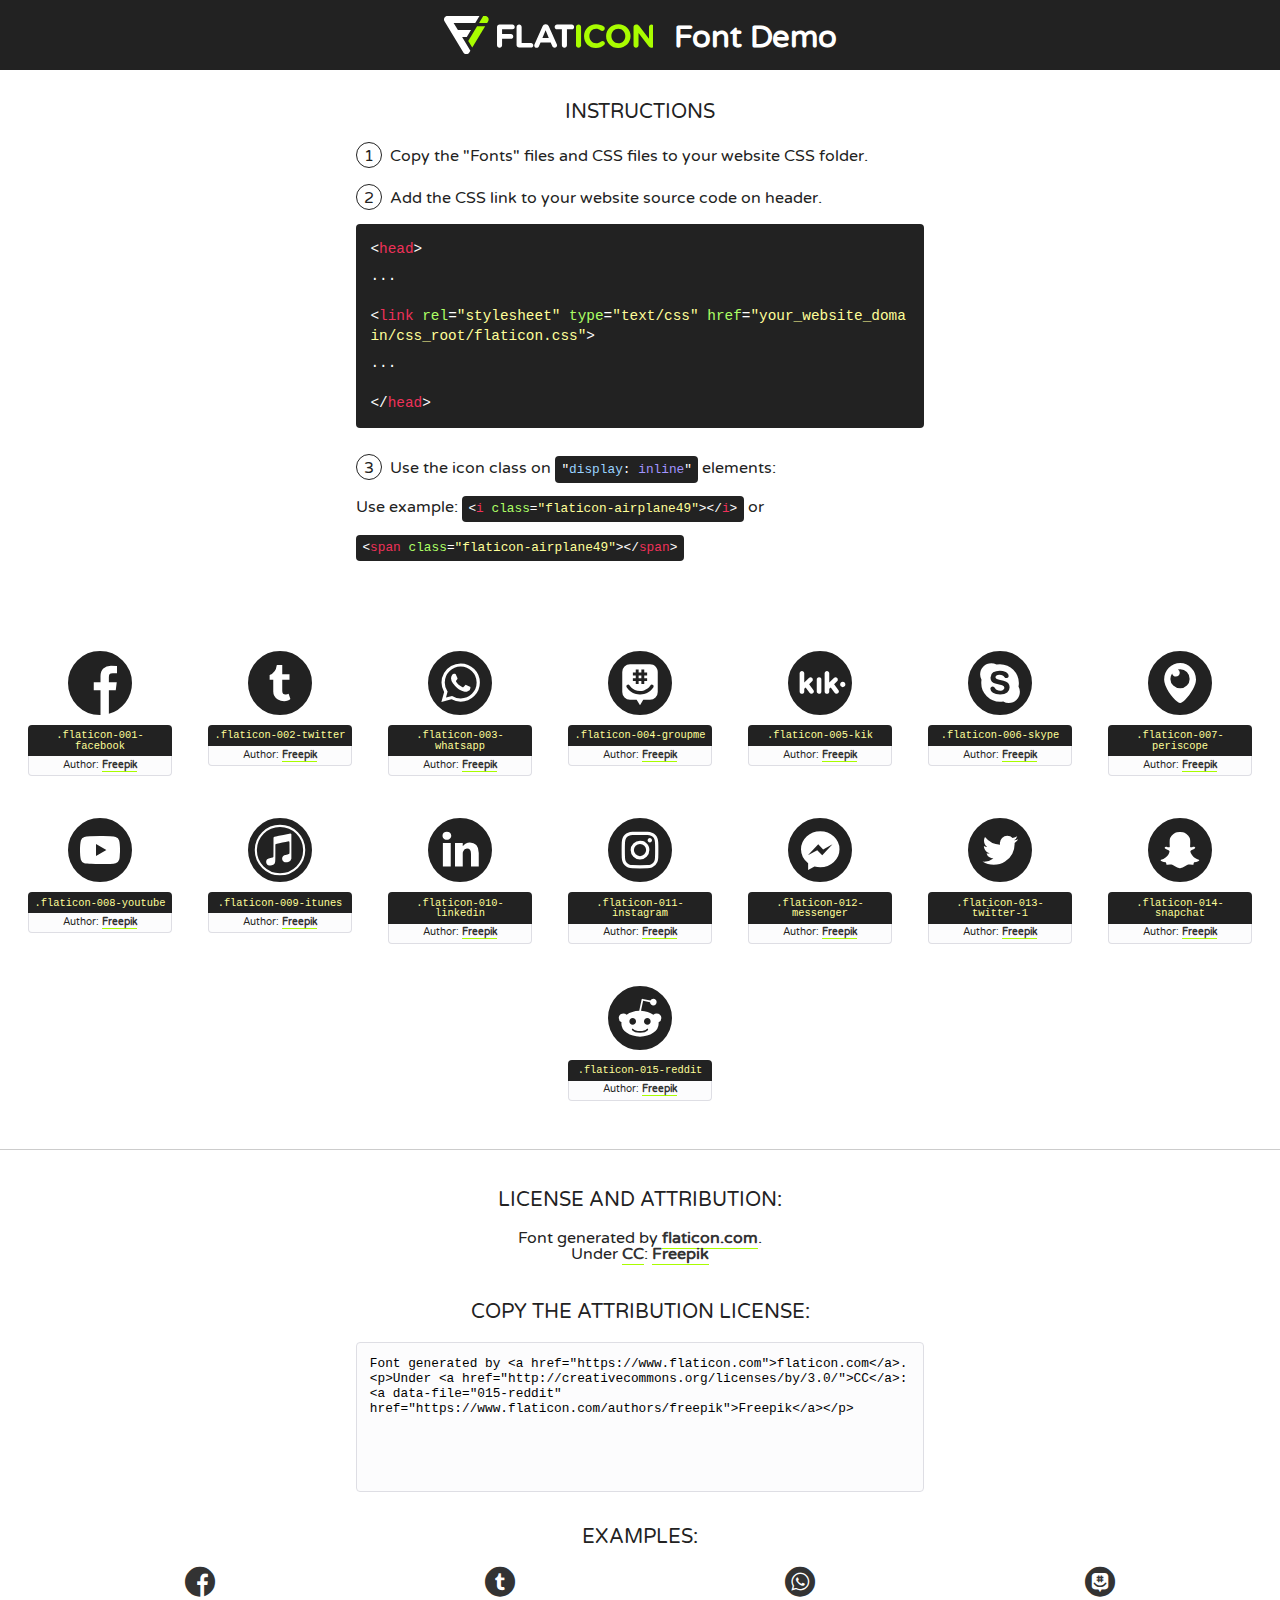
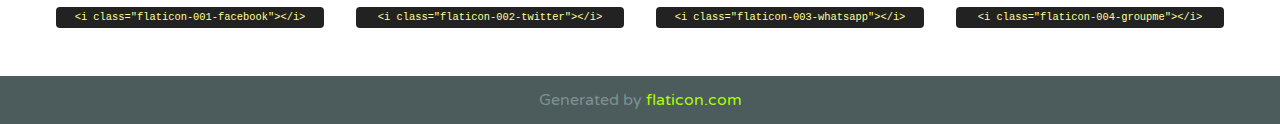
<file: assets/font/flaticon.html>
<!DOCTYPE html>
<!--
  Flaticon icon font: Flaticon
  Creation date: 20/12/2018 09:27
-->
<html>
<!DOCTYPE html>
<html>

<head>
    <title>Flaticon WebFont</title>
    <link href="http://fonts.googleapis.com/css?family=Varela+Round" rel="stylesheet" type="text/css" />
    <link rel="stylesheet" type="text/css" href="flaticon.css">
    <meta charset="UTF-8">
    <style>
    html, body, div, span, applet, object, iframe,
    h1, h2, h3, h4, h5, h6, p, blockquote, pre,
    a, abbr, acronym, address, big, cite, code,
    del, dfn, em, img, ins, kbd, q, s, samp,
    small, strike, strong, sub, sup, tt, var,
    b, u, i, center,
    dl, dt, dd, ol, ul, li,
    fieldset, form, label, legend,
    table, caption, tbody, tfoot, thead, tr, th, td,
    article, aside, canvas, details, embed, 
    figure, figcaption, footer, header, hgroup, 
    menu, nav, output, ruby, section, summary,
    time, mark, audio, video {
        margin: 0;
        padding: 0;
        border: 0;
        font-size: 100%;
        font: inherit;
        vertical-align: baseline;
    }
    /* HTML5 display-role reset for older browsers */
    article, aside, details, figcaption, figure, 
    footer, header, hgroup, menu, nav, section {
        display: block;
    }
    body {
        line-height: 1;
    }
    ol, ul {
        list-style: none;
    }
    blockquote, q {
        quotes: none;
    }
    blockquote:before, blockquote:after,
    q:before, q:after {
        content: '';
        content: none;
    }
    table {
        border-collapse: collapse;
        border-spacing: 0;
    }
    body {
        font-family: 'Varela Round', Helvetica, Arial, sans-serif;
        font-size: 16px;
        color: #222;
    }
    a {
        color: #333;
        border-bottom: 1px solid #a9fd00;
        font-weight: bold;
        text-decoration: none;
    }
    * {
        -moz-box-sizing: border-box;
        -webkit-box-sizing: border-box;
        box-sizing: border-box;
        margin: 0;
        padding: 0;
    }
    [class^="flaticon-"]:before, [class*=" flaticon-"]:before, [class^="flaticon-"]:after, [class*=" flaticon-"]:after {
        font-family: Flaticon;
        font-size: 30px;
        font-style: normal;
        margin-left: 20px;
        color: #333;
    }
    .wrapper {
        max-width: 600px;
        margin: auto;
        padding: 0 1em;
    }
    .title {
        font-size: 1.25em;
        text-align: center;
        margin-bottom: 1em;
        text-transform: uppercase;
    }
    header {
        text-align: center;
        background-color: #222;
        color: #fff;
        padding: 1em;
    }
    header .logo {
        width: 210px;
        height: 38px;
        display: inline-block;
        vertical-align: middle;
        margin-right: 1em;
        border: none;
    }
    header strong {
        font-size: 1.95em;
        font-weight: bold;
        vertical-align: middle;
        margin-top: 5px;
        display: inline-block;
    }
    .demo {
        margin: 2em auto;
        line-height: 1.25em;
    }
    .demo ul li {
        margin-bottom: 1em;
    }
    .demo ul li .num {
        color: #222;
        border-radius: 20px;
        display: inline-block;
        width: 26px;
        padding: 3px;
        height: 26px;
        text-align: center;
        margin-right: 0.5em;
        border: 1px solid #222;
    }
    .demo ul li code {
        background-color: #222;
        border-radius: 4px;
        padding: 0.25em 0.5em;
        display: inline-block;
        color: #fff;
        font-family: Consolas,Monaco,Lucida Console,Liberation Mono,DejaVu Sans Mono,Bitstream Vera Sans Mono,Courier New, monospace;
        font-weight: lighter;
        margin-top: 1em;
        font-size: 0.8em;
        word-break: break-all;
    }
    .demo ul li code.big {
        padding: 1em;
        font-size: 0.9em;
    }
    .demo ul li code .red {
        color: #EF3159;
    }
    .demo ul li code .green {
        color: #ACFF65;
    }
    .demo ul li code .yellow {
        color: #FFFF99;
    }
    .demo ul li code .blue {
        color: #99D3FF;
    }
    .demo ul li code .purple {
        color: #A295FF;
    }
    .demo ul li code .dots {
        margin-top: 0.5em;
        display: block;
    }
    #glyphs {
        border-bottom: 1px solid #ccc;
        padding: 2em 0;
        text-align: center;
    }
    .glyph {
        display: inline-block;
        width: 9em;
        margin: 1em;
        text-align: center;
        vertical-align: top;
        background: #FFF;
    }
    .glyph .glyph-icon {
        padding: 10px;
        display: block;
        font-family:"Flaticon";
        font-size: 64px;
        line-height: 1;
    }
    .glyph .glyph-icon:before {
        font-size: 64px;
        color: #222;
        margin-left: 0;
    }
    .class-name {
        font-size: 0.65em;
        background-color: #222;
        color: #fff;
        border-radius: 4px 4px 0 0;
        padding: 0.5em;
        color: #FFFF99;
        font-family: Consolas,Monaco,Lucida Console,Liberation Mono,DejaVu Sans Mono,Bitstream Vera Sans Mono,Courier New, monospace;
    }
    .author-name {
        font-size: 0.6em;
        background-color: #fcfcfd;
        border: 1px solid #DEDEE4;
        border-top: 0;
        border-radius: 0 0 4px 4px;
        padding: 0.5em;
    }
    .class-name:last-child {
        font-size: 10px;
        color:#888;
    }
    .class-name:last-child a {
        font-size: 10px;
        color:#555;
    }
    .class-name:last-child a:hover {
        color:#a9fd00;
    }
    .glyph > input {
        display: block;
        width: 100px;
        margin: 5px auto;
        text-align: center;
        font-size: 12px;
        cursor: text;
    }
    .glyph > input.icon-input {
        font-family:"Flaticon";
        font-size: 16px;
        margin-bottom: 10px;
    }
    .attribution .title {
        margin-top: 2em;
    }
    .attribution textarea {
        background-color: #fcfcfd;
        padding: 1em;
        border: none;
        box-shadow: none;
        border: 1px solid #DEDEE4;
        border-radius: 4px;
        resize: none;
        width: 100%;
        height: 150px;
        font-size: 0.8em;
        font-family: Consolas,Monaco,Lucida Console,Liberation Mono,DejaVu Sans Mono,Bitstream Vera Sans Mono,Courier New, monospace;
        -webkit-appearance: none;
    }
    .iconsuse {
        margin: 2em auto;
        text-align: center;
        max-width: 1200px;
    }
    .iconsuse:after {
        content: '';
        display: table;
        clear: both;
    }
    .iconsuse .image {
        float: left;
        width: 25%;
        padding: 0 1em;
    }
    .iconsuse .image p {
        margin-bottom: 1em;
    }
    .iconsuse .image span {
        display: block;
        font-size: 0.65em;
        background-color: #222;
        color: #fff;
        border-radius: 4px;
        padding: 0.5em;
        color: #FFFF99;
        margin-top: 1em;
        font-family: Consolas,Monaco,Lucida Console,Liberation Mono,DejaVu Sans Mono,Bitstream Vera Sans Mono,Courier New, monospace;
    }
    #footer {
        text-align: center;
        background-color: #4C5B5C;
        color: #7c9192;
        padding: 1em;
    }
    #footer a {
        border: none;
        color: #a9fd00;
        font-weight: normal;
    }
    @media (max-width: 960px) {
        .iconsuse .image {
            width: 50%;
        }
    }
    @media (max-width: 560px) {
        .iconsuse .image {
            width: 100%;
        }
    }
    </style>
</head>

<body class="characters-off">

    <header>
        <a href="https://www.flaticon.com" target="_blank" class="logo">
            <svg version="1.1" xmlns="http://www.w3.org/2000/svg" xmlns:xlink="http://www.w3.org/1999/xlink" xmlns:a="http://ns.adobe.com/AdobeSVGViewerExtensions/3.0/" viewBox="0 0 560.875 102.036" enable-background="new 0 0 560.875 102.036" xml:space="preserve">
                <defs>
                </defs>
                <g>
                    <g class="letters">
                        <path fill="#ffffff" d="M141.596,29.675c0-3.777,2.985-6.767,6.764-6.767h34.438c3.426,0,6.15,2.728,6.15,6.15
                        c0,3.43-2.724,6.149-6.15,6.149h-27.674v13.091h23.719c3.429,0,6.151,2.724,6.151,6.15c0,3.43-2.723,6.149-6.151,6.149h-23.719
                        v17.574c0,3.773-2.986,6.761-6.764,6.761c-3.779,0-6.764-2.989-6.764-6.761V29.675z"></path>
                        <path fill="#ffffff" d="M193.844,29.149c0-3.781,2.985-6.767,6.764-6.767c3.776,0,6.763,2.985,6.763,6.767v42.957h25.039
                        c3.426,0,6.149,2.726,6.149,6.153c0,3.425-2.723,6.15-6.149,6.15h-31.802c-3.779,0-6.764-2.986-6.764-6.768V29.149z"></path>
                        <path fill="#ffffff" d="M241.891,75.71l21.438-48.407c1.492-3.341,4.215-5.357,7.906-5.357h0.792
                        c3.686,0,6.323,2.017,7.815,5.357l21.439,48.407c0.436,0.967,0.701,1.845,0.701,2.723c0,3.602-2.809,6.501-6.414,6.501
                        c-3.161,0-5.269-1.845-6.499-4.655l-4.132-9.661h-27.059l-4.301,10.102c-1.144,2.631-3.426,4.214-6.237,4.214
                        c-3.517,0-6.24-2.81-6.24-6.325C241.1,77.64,241.451,76.677,241.891,75.71z M279.932,58.666l-8.521-20.297l-8.526,20.297H279.932
                        z"></path>
                        <path fill="#ffffff" d="M314.864,35.387H301.86c-3.429,0-6.239-2.813-6.239-6.238c0-3.429,2.811-6.24,6.239-6.24h39.533
                        c3.426,0,6.237,2.811,6.237,6.24c0,3.425-2.811,6.238-6.237,6.238h-13.001v42.785c0,3.773-2.99,6.761-6.764,6.761
                        c-3.779,0-6.764-2.989-6.764-6.761V35.387z"></path>
                        <path fill="#A9FD00" d="M352.615,29.149c0-3.781,2.985-6.767,6.767-6.767c3.774,0,6.761,2.985,6.761,6.767v49.024
                        c0,3.773-2.987,6.761-6.761,6.761c-3.781,0-6.767-2.989-6.767-6.761V29.149z"></path>
                        <path fill="#A9FD00" d="M374.132,53.836v-0.179c0-17.481,13.178-31.801,32.065-31.801c9.22,0,15.459,2.458,20.557,6.238
                        c1.402,1.054,2.637,2.985,2.637,5.357c0,3.692-2.985,6.59-6.681,6.59c-1.845,0-3.071-0.702-4.044-1.319
                        c-3.776-2.813-7.729-4.393-12.562-4.393c-10.364,0-17.831,8.611-17.831,19.154v0.173c0,10.542,7.291,19.329,17.831,19.329
                        c5.715,0,9.492-1.756,13.359-4.834c1.049-0.874,2.458-1.491,4.039-1.491c3.429,0,6.325,2.813,6.325,6.236
                        c0,2.106-1.056,3.78-2.282,4.834c-5.539,4.834-12.036,7.733-21.878,7.733C387.572,85.464,374.132,71.493,374.132,53.836z"></path>
                        <path fill="#A9FD00" d="M433.009,53.836v-0.179c0-17.481,13.79-31.801,32.766-31.801c18.981,0,32.592,14.143,32.592,31.628v0.173
                        c0,17.483-13.785,31.807-32.769,31.807C446.625,85.464,433.009,71.32,433.009,53.836z M484.224,53.836v-0.179
                        c0-10.539-7.725-19.326-18.626-19.326c-10.893,0-18.449,8.611-18.449,19.154v0.173c0,10.542,7.73,19.329,18.626,19.329
                        C476.676,72.986,484.224,64.378,484.224,53.836z"></path>
                        <path fill="#A9FD00" d="M506.233,29.321c0-3.774,2.99-6.763,6.767-6.763h1.401c3.252,0,5.183,1.583,7.029,3.953l26.093,34.265
                        V29.059c0-3.692,2.99-6.677,6.681-6.677c3.683,0,6.671,2.985,6.671,6.677v48.934c0,3.78-2.987,6.765-6.764,6.765h-0.436
                        c-3.257,0-5.188-1.581-7.034-3.953l-27.056-35.492v32.944c0,3.687-2.985,6.676-6.678,6.676c-3.683,0-6.673-2.989-6.673-6.676
                        V29.321z"></path>
                    </g>
                    <g class="insignia">
                        <path fill="#ffffff" d="M48.372,56.137h12.517l11.156-18.537H37.186L25.688,18.539h57.825L94.668,0H9.271
                        C5.925,0,2.842,1.801,1.198,4.716c-1.644,2.907-1.593,6.482,0.134,9.343l50.38,83.501c1.678,2.781,4.689,4.476,7.938,4.476
                        c3.246,0,6.257-1.695,7.935-4.476l2.898-4.804L48.372,56.137z"></path>
                        <g class="i">
                            <path fill="#A9FD00" d="M93.575,18.539h0.031v0.004l21.652,0.004l2.705-4.488c1.727-2.861,1.778-6.436,0.133-9.343
                            C116.454,1.801,113.371,0,110.026,0h-5.294L93.575,18.539z"></path>
                            <polygon fill="#A9FD00" points="88.291,27.356 64.725,66.486 75.519,84.404 109.942,27.356"></polygon>
                        </g>
                    </g>
                </g>
            </svg>
        </a>
        <strong>Font Demo</strong>
    </header>


    <section class="demo wrapper">

        <p class="title">Instructions</p>

        <ul>
            <li>
                <span class="num">1</span>Copy the "Fonts" files and CSS files to your website CSS folder.
            </li>
            <li>
                <span class="num">2</span>Add the CSS link to your website source code on header.
                <code class="big">
                    &lt;<span class="red">head</span>&gt;
                    <br/><span class="dots">...</span>
                    <br/>&lt;<span class="red">link</span> <span class="green">rel</span>=<span class="yellow">"stylesheet"</span> <span class="green">type</span>=<span class="yellow">"text/css"</span> <span class="green">href</span>=<span class="yellow">"your_website_domain/css_root/flaticon.css"</span>&gt;
                    <br/><span class="dots">...</span>
                    <br/>&lt;/<span class="red">head</span>&gt;
                </code>
            </li>

            <li>
                <p>
                    <span class="num">3</span>Use the icon class on <code>"<span class="blue">display</span>:<span class="purple"> inline</span>"</code> elements:
                    <br />
                    Use example: <code>&lt;<span class="red">i</span> <span class="green">class</span>=<span class="yellow">&quot;flaticon-airplane49&quot;</span>&gt;&lt;/<span class="red">i</span>&gt;</code> or <code>&lt;<span class="red">span</span> <span class="green">class</span>=<span class="yellow">&quot;flaticon-airplane49&quot;</span>&gt;&lt;/<span class="red">span</span>&gt;</code>
            </li>
        </ul>

    </section>




   <section id="glyphs">          
    
      
        <div class="glyph"><div class="glyph-icon flaticon-001-facebook"></div>
            <div class="class-name">.flaticon-001-facebook</div>
            <div class="author-name">Author: <a data-file="001-facebook" href="https://www.flaticon.com/authors/freepik">Freepik</a> </div> 
        </div>        
        
        <div class="glyph"><div class="glyph-icon flaticon-002-twitter"></div>
            <div class="class-name">.flaticon-002-twitter</div>
            <div class="author-name">Author: <a data-file="002-twitter" href="https://www.flaticon.com/authors/freepik">Freepik</a> </div> 
        </div>        
        
        <div class="glyph"><div class="glyph-icon flaticon-003-whatsapp"></div>
            <div class="class-name">.flaticon-003-whatsapp</div>
            <div class="author-name">Author: <a data-file="003-whatsapp" href="https://www.flaticon.com/authors/freepik">Freepik</a> </div> 
        </div>        
        
        <div class="glyph"><div class="glyph-icon flaticon-004-groupme"></div>
            <div class="class-name">.flaticon-004-groupme</div>
            <div class="author-name">Author: <a data-file="004-groupme" href="https://www.flaticon.com/authors/freepik">Freepik</a> </div> 
        </div>        
        
        <div class="glyph"><div class="glyph-icon flaticon-005-kik"></div>
            <div class="class-name">.flaticon-005-kik</div>
            <div class="author-name">Author: <a data-file="005-kik" href="https://www.flaticon.com/authors/freepik">Freepik</a> </div> 
        </div>        
        
        <div class="glyph"><div class="glyph-icon flaticon-006-skype"></div>
            <div class="class-name">.flaticon-006-skype</div>
            <div class="author-name">Author: <a data-file="006-skype" href="https://www.flaticon.com/authors/freepik">Freepik</a> </div> 
        </div>        
        
        <div class="glyph"><div class="glyph-icon flaticon-007-periscope"></div>
            <div class="class-name">.flaticon-007-periscope</div>
            <div class="author-name">Author: <a data-file="007-periscope" href="https://www.flaticon.com/authors/freepik">Freepik</a> </div> 
        </div>        
        
        <div class="glyph"><div class="glyph-icon flaticon-008-youtube"></div>
            <div class="class-name">.flaticon-008-youtube</div>
            <div class="author-name">Author: <a data-file="008-youtube" href="https://www.flaticon.com/authors/freepik">Freepik</a> </div> 
        </div>        
        
        <div class="glyph"><div class="glyph-icon flaticon-009-itunes"></div>
            <div class="class-name">.flaticon-009-itunes</div>
            <div class="author-name">Author: <a data-file="009-itunes" href="https://www.flaticon.com/authors/freepik">Freepik</a> </div> 
        </div>        
        
        <div class="glyph"><div class="glyph-icon flaticon-010-linkedin"></div>
            <div class="class-name">.flaticon-010-linkedin</div>
            <div class="author-name">Author: <a data-file="010-linkedin" href="https://www.flaticon.com/authors/freepik">Freepik</a> </div> 
        </div>        
        
        <div class="glyph"><div class="glyph-icon flaticon-011-instagram"></div>
            <div class="class-name">.flaticon-011-instagram</div>
            <div class="author-name">Author: <a data-file="011-instagram" href="https://www.flaticon.com/authors/freepik">Freepik</a> </div> 
        </div>        
        
        <div class="glyph"><div class="glyph-icon flaticon-012-messenger"></div>
            <div class="class-name">.flaticon-012-messenger</div>
            <div class="author-name">Author: <a data-file="012-messenger" href="https://www.flaticon.com/authors/freepik">Freepik</a> </div> 
        </div>        
        
        <div class="glyph"><div class="glyph-icon flaticon-013-twitter-1"></div>
            <div class="class-name">.flaticon-013-twitter-1</div>
            <div class="author-name">Author: <a data-file="013-twitter-1" href="https://www.flaticon.com/authors/freepik">Freepik</a> </div> 
        </div>        
        
        <div class="glyph"><div class="glyph-icon flaticon-014-snapchat"></div>
            <div class="class-name">.flaticon-014-snapchat</div>
            <div class="author-name">Author: <a data-file="014-snapchat" href="https://www.flaticon.com/authors/freepik">Freepik</a> </div> 
        </div>        
        
        <div class="glyph"><div class="glyph-icon flaticon-015-reddit"></div>
            <div class="class-name">.flaticon-015-reddit</div>
            <div class="author-name">Author: <a data-file="015-reddit" href="https://www.flaticon.com/authors/freepik">Freepik</a> </div> 
        </div>        
        

    </section>



    <section class="attribution wrapper"   style="text-align:center;">

      <div class="title">License and attribution:</div><div class="attrDiv">Font generated by <a href="https://www.flaticon.com">flaticon.com</a>. <div><p>Under <a href="http://creativecommons.org/licenses/by/3.0/">CC</a>: <a data-file="015-reddit" href="https://www.flaticon.com/authors/freepik">Freepik</a></p>  </div>
      </div>
      <div class="title">Copy the Attribution License:</div>

    <textarea onclick="this.focus();this.select();">Font generated by &lt;a href=&quot;https://www.flaticon.com&quot;&gt;flaticon.com&lt;/a&gt;. <p>Under <a href="http://creativecommons.org/licenses/by/3.0/">CC</a>: <a data-file="015-reddit" href="https://www.flaticon.com/authors/freepik">Freepik</a></p>  
     </textarea>

    </section>

    <section class="iconsuse">

          <div class="title">Examples:</div>            
             
            <div class="image">
                <p>
                    <i class="glyph-icon flaticon-001-facebook"></i> 
                    <span>&lt;i class=&quot;flaticon-001-facebook&quot;&gt;&lt;/i&gt;</span>
                </p>
            </div>
            
            <div class="image">
                <p>
                    <i class="glyph-icon flaticon-002-twitter"></i> 
                    <span>&lt;i class=&quot;flaticon-002-twitter&quot;&gt;&lt;/i&gt;</span>
                </p>
            </div>
            
            <div class="image">
                <p>
                    <i class="glyph-icon flaticon-003-whatsapp"></i> 
                    <span>&lt;i class=&quot;flaticon-003-whatsapp&quot;&gt;&lt;/i&gt;</span>
                </p>
            </div>
            
            <div class="image">
                <p>
                    <i class="glyph-icon flaticon-004-groupme"></i> 
                    <span>&lt;i class=&quot;flaticon-004-groupme&quot;&gt;&lt;/i&gt;</span>
                </p>
            </div>
                       
        </div>
                            
    </section>

<div id="footer">
    <div>Generated by <a href="https://www.flaticon.com">flaticon.com</a>
    </div>
</div>



</body>
</html>
</file>
<file: assets/font/flaticon.css>
/*
  	Flaticon icon font: Flaticon
  	Creation date: 20/12/2018 09:27
  	*/

@font-face {
  font-family: "Flaticon";
  src: url("./Flaticon.eot");
  src: url("./Flaticon.eot?#iefix") format("embedded-opentype"),
       url("./Flaticon.woff") format("woff"),
       url("./Flaticon.ttf") format("truetype"),
       url("./Flaticon.svg#Flaticon") format("svg");
  font-weight: normal;
  font-style: normal;
}

@media screen and (-webkit-min-device-pixel-ratio:0) {
  @font-face {
    font-family: "Flaticon";
    src: url("./Flaticon.svg#Flaticon") format("svg");
  }
}

[class^="flaticon-"]:before, [class*=" flaticon-"]:before,
[class^="flaticon-"]:after, [class*=" flaticon-"]:after {   
  font-family: Flaticon;
        font-size: 30px;
font-style: normal;
margin-left: 20px;
}

.flaticon-001-facebook:before { content: "\f100"; }
.flaticon-002-twitter:before { content: "\f101"; }
.flaticon-003-whatsapp:before { content: "\f102"; }
.flaticon-004-groupme:before { content: "\f103"; }
.flaticon-005-kik:before { content: "\f104"; }
.flaticon-006-skype:before { content: "\f105"; }
.flaticon-007-periscope:before { content: "\f106"; }
.flaticon-008-youtube:before { content: "\f107"; }
.flaticon-009-itunes:before { content: "\f108"; }
.flaticon-010-linkedin:before { content: "\f109"; }
.flaticon-011-instagram:before { content: "\f10a"; }
.flaticon-012-messenger:before { content: "\f10b"; }
.flaticon-013-twitter-1:before { content: "\f10c"; }
.flaticon-014-snapchat:before { content: "\f10d"; }
.flaticon-015-reddit:before { content: "\f10e"; }
</file>
